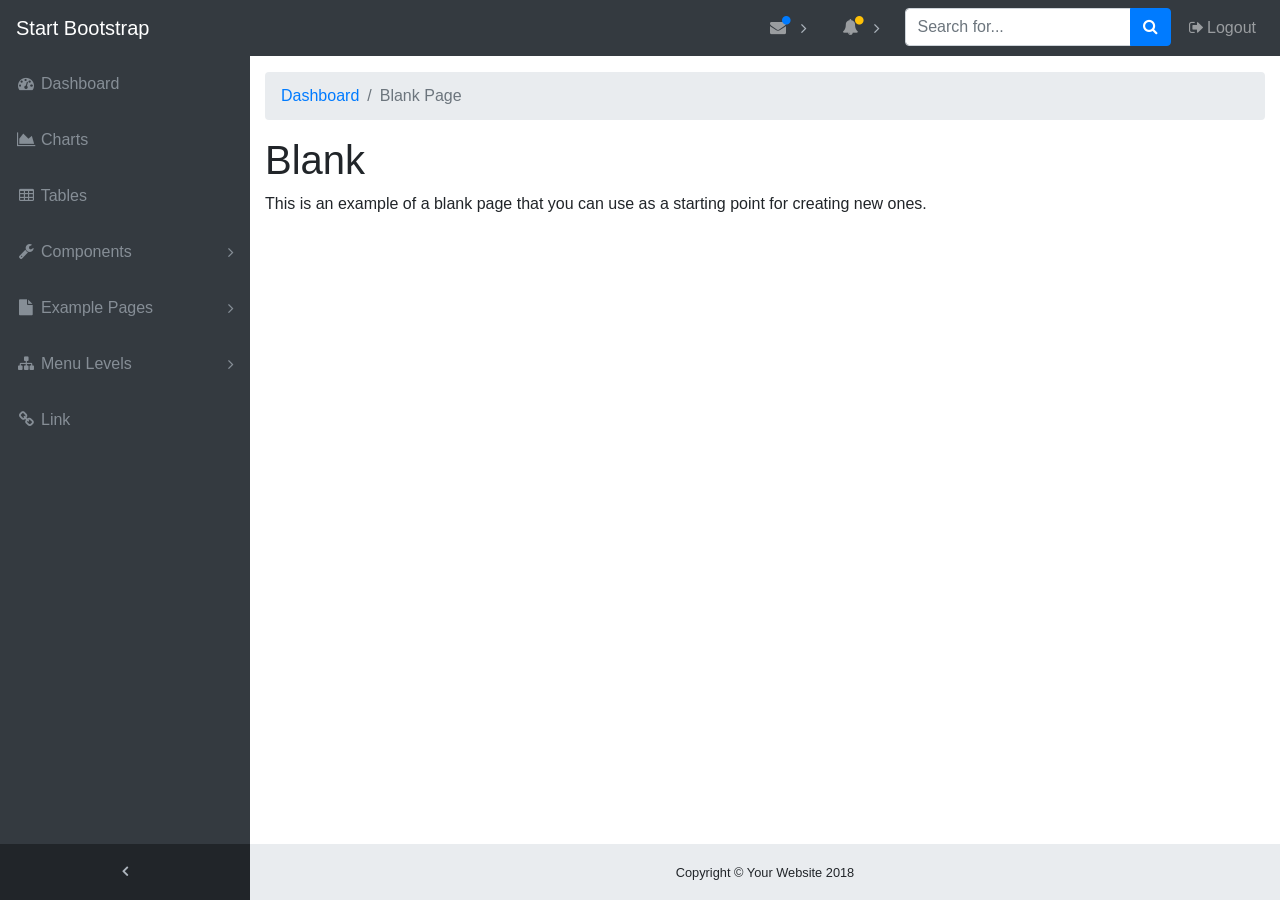
<file: WebApplication7/template/blank.html>
<!DOCTYPE html>
<html lang="en">

<head>
  <meta charset="utf-8">
  <meta http-equiv="X-UA-Compatible" content="IE=edge">
  <meta name="viewport" content="width=device-width, initial-scale=1, shrink-to-fit=no">
  <meta name="description" content="">
  <meta name="author" content="">
  <title>SB Admin - Start Bootstrap Template</title>
  <!-- Bootstrap core CSS-->
  <link href="vendor/bootstrap/css/bootstrap.min.css" rel="stylesheet">
  <!-- Custom fonts for this template-->
  <link href="vendor/font-awesome/css/font-awesome.min.css" rel="stylesheet" type="text/css">
  <!-- Custom styles for this template-->
  <link href="css/sb-admin.css" rel="stylesheet">
</head>

<body class="fixed-nav sticky-footer bg-dark" id="page-top">
  <!-- Navigation-->
  <nav class="navbar navbar-expand-lg navbar-dark bg-dark fixed-top" id="mainNav">
    <a class="navbar-brand" href="index.html">Start Bootstrap</a>
    <button class="navbar-toggler navbar-toggler-right" type="button" data-toggle="collapse" data-target="#navbarResponsive" aria-controls="navbarResponsive" aria-expanded="false" aria-label="Toggle navigation">
      <span class="navbar-toggler-icon"></span>
    </button>
    <div class="collapse navbar-collapse" id="navbarResponsive">
      <ul class="navbar-nav navbar-sidenav" id="exampleAccordion">
        <li class="nav-item" data-toggle="tooltip" data-placement="right" title="Dashboard">
          <a class="nav-link" href="index.html">
            <i class="fa fa-fw fa-dashboard"></i>
            <span class="nav-link-text">Dashboard</span>
          </a>
        </li>
        <li class="nav-item" data-toggle="tooltip" data-placement="right" title="Charts">
          <a class="nav-link" href="charts.html">
            <i class="fa fa-fw fa-area-chart"></i>
            <span class="nav-link-text">Charts</span>
          </a>
        </li>
        <li class="nav-item" data-toggle="tooltip" data-placement="right" title="Tables">
          <a class="nav-link" href="tables.html">
            <i class="fa fa-fw fa-table"></i>
            <span class="nav-link-text">Tables</span>
          </a>
        </li>
        <li class="nav-item" data-toggle="tooltip" data-placement="right" title="Components">
          <a class="nav-link nav-link-collapse collapsed" data-toggle="collapse" href="#collapseComponents" data-parent="#exampleAccordion">
            <i class="fa fa-fw fa-wrench"></i>
            <span class="nav-link-text">Components</span>
          </a>
          <ul class="sidenav-second-level collapse" id="collapseComponents">
            <li>
              <a href="navbar.html">Navbar</a>
            </li>
            <li>
              <a href="cards.html">Cards</a>
            </li>
          </ul>
        </li>
        <li class="nav-item" data-toggle="tooltip" data-placement="right" title="Example Pages">
          <a class="nav-link nav-link-collapse collapsed" data-toggle="collapse" href="#collapseExamplePages" data-parent="#exampleAccordion">
            <i class="fa fa-fw fa-file"></i>
            <span class="nav-link-text">Example Pages</span>
          </a>
          <ul class="sidenav-second-level collapse" id="collapseExamplePages">
            <li>
              <a href="login.html">Login Page</a>
            </li>
            <li>
              <a href="register.html">Registration Page</a>
            </li>
            <li>
              <a href="forgot-password.html">Forgot Password Page</a>
            </li>
            <li>
              <a href="blank.html">Blank Page</a>
            </li>
          </ul>
        </li>
        <li class="nav-item" data-toggle="tooltip" data-placement="right" title="Menu Levels">
          <a class="nav-link nav-link-collapse collapsed" data-toggle="collapse" href="#collapseMulti" data-parent="#exampleAccordion">
            <i class="fa fa-fw fa-sitemap"></i>
            <span class="nav-link-text">Menu Levels</span>
          </a>
          <ul class="sidenav-second-level collapse" id="collapseMulti">
            <li>
              <a href="#">Second Level Item</a>
            </li>
            <li>
              <a href="#">Second Level Item</a>
            </li>
            <li>
              <a href="#">Second Level Item</a>
            </li>
            <li>
              <a class="nav-link-collapse collapsed" data-toggle="collapse" href="#collapseMulti2">Third Level</a>
              <ul class="sidenav-third-level collapse" id="collapseMulti2">
                <li>
                  <a href="#">Third Level Item</a>
                </li>
                <li>
                  <a href="#">Third Level Item</a>
                </li>
                <li>
                  <a href="#">Third Level Item</a>
                </li>
              </ul>
            </li>
          </ul>
        </li>
        <li class="nav-item" data-toggle="tooltip" data-placement="right" title="Link">
          <a class="nav-link" href="#">
            <i class="fa fa-fw fa-link"></i>
            <span class="nav-link-text">Link</span>
          </a>
        </li>
      </ul>
      <ul class="navbar-nav sidenav-toggler">
        <li class="nav-item">
          <a class="nav-link text-center" id="sidenavToggler">
            <i class="fa fa-fw fa-angle-left"></i>
          </a>
        </li>
      </ul>
      <ul class="navbar-nav ml-auto">
        <li class="nav-item dropdown">
          <a class="nav-link dropdown-toggle mr-lg-2" id="messagesDropdown" href="#" data-toggle="dropdown" aria-haspopup="true" aria-expanded="false">
            <i class="fa fa-fw fa-envelope"></i>
            <span class="d-lg-none">Messages
              <span class="badge badge-pill badge-primary">12 New</span>
            </span>
            <span class="indicator text-primary d-none d-lg-block">
              <i class="fa fa-fw fa-circle"></i>
            </span>
          </a>
          <div class="dropdown-menu" aria-labelledby="messagesDropdown">
            <h6 class="dropdown-header">New Messages:</h6>
            <div class="dropdown-divider"></div>
            <a class="dropdown-item" href="#">
              <strong>David Miller</strong>
              <span class="small float-right text-muted">11:21 AM</span>
              <div class="dropdown-message small">Hey there! This new version of SB Admin is pretty awesome! These messages clip off when they reach the end of the box so they don't overflow over to the sides!</div>
            </a>
            <div class="dropdown-divider"></div>
            <a class="dropdown-item" href="#">
              <strong>Jane Smith</strong>
              <span class="small float-right text-muted">11:21 AM</span>
              <div class="dropdown-message small">I was wondering if you could meet for an appointment at 3:00 instead of 4:00. Thanks!</div>
            </a>
            <div class="dropdown-divider"></div>
            <a class="dropdown-item" href="#">
              <strong>John Doe</strong>
              <span class="small float-right text-muted">11:21 AM</span>
              <div class="dropdown-message small">I've sent the final files over to you for review. When you're able to sign off of them let me know and we can discuss distribution.</div>
            </a>
            <div class="dropdown-divider"></div>
            <a class="dropdown-item small" href="#">View all messages</a>
          </div>
        </li>
        <li class="nav-item dropdown">
          <a class="nav-link dropdown-toggle mr-lg-2" id="alertsDropdown" href="#" data-toggle="dropdown" aria-haspopup="true" aria-expanded="false">
            <i class="fa fa-fw fa-bell"></i>
            <span class="d-lg-none">Alerts
              <span class="badge badge-pill badge-warning">6 New</span>
            </span>
            <span class="indicator text-warning d-none d-lg-block">
              <i class="fa fa-fw fa-circle"></i>
            </span>
          </a>
          <div class="dropdown-menu" aria-labelledby="alertsDropdown">
            <h6 class="dropdown-header">New Alerts:</h6>
            <div class="dropdown-divider"></div>
            <a class="dropdown-item" href="#">
              <span class="text-success">
                <strong>
                  <i class="fa fa-long-arrow-up fa-fw"></i>Status Update</strong>
              </span>
              <span class="small float-right text-muted">11:21 AM</span>
              <div class="dropdown-message small">This is an automated server response message. All systems are online.</div>
            </a>
            <div class="dropdown-divider"></div>
            <a class="dropdown-item" href="#">
              <span class="text-danger">
                <strong>
                  <i class="fa fa-long-arrow-down fa-fw"></i>Status Update</strong>
              </span>
              <span class="small float-right text-muted">11:21 AM</span>
              <div class="dropdown-message small">This is an automated server response message. All systems are online.</div>
            </a>
            <div class="dropdown-divider"></div>
            <a class="dropdown-item" href="#">
              <span class="text-success">
                <strong>
                  <i class="fa fa-long-arrow-up fa-fw"></i>Status Update</strong>
              </span>
              <span class="small float-right text-muted">11:21 AM</span>
              <div class="dropdown-message small">This is an automated server response message. All systems are online.</div>
            </a>
            <div class="dropdown-divider"></div>
            <a class="dropdown-item small" href="#">View all alerts</a>
          </div>
        </li>
        <li class="nav-item">
          <form class="form-inline my-2 my-lg-0 mr-lg-2">
            <div class="input-group">
              <input class="form-control" type="text" placeholder="Search for...">
              <span class="input-group-append">
                <button class="btn btn-primary" type="button">
                  <i class="fa fa-search"></i>
                </button>
              </span>
            </div>
          </form>
        </li>
        <li class="nav-item">
          <a class="nav-link" data-toggle="modal" data-target="#exampleModal">
            <i class="fa fa-fw fa-sign-out"></i>Logout</a>
        </li>
      </ul>
    </div>
  </nav>
  <div class="content-wrapper">
    <div class="container-fluid">
      <!-- Breadcrumbs-->
      <ol class="breadcrumb">
        <li class="breadcrumb-item">
          <a href="index.html">Dashboard</a>
        </li>
        <li class="breadcrumb-item active">Blank Page</li>
      </ol>
      <div class="row">
        <div class="col-12">
          <h1>Blank</h1>
          <p>This is an example of a blank page that you can use as a starting point for creating new ones.</p>
        </div>
      </div>
    </div>
    <!-- /.container-fluid-->
    <!-- /.content-wrapper-->
    <footer class="sticky-footer">
      <div class="container">
        <div class="text-center">
          <small>Copyright © Your Website 2018</small>
        </div>
      </div>
    </footer>
    <!-- Scroll to Top Button-->
    <a class="scroll-to-top rounded" href="#page-top">
      <i class="fa fa-angle-up"></i>
    </a>
    <!-- Logout Modal-->
    <div class="modal fade" id="exampleModal" tabindex="-1" role="dialog" aria-labelledby="exampleModalLabel" aria-hidden="true">
      <div class="modal-dialog" role="document">
        <div class="modal-content">
          <div class="modal-header">
            <h5 class="modal-title" id="exampleModalLabel">Ready to Leave?</h5>
            <button class="close" type="button" data-dismiss="modal" aria-label="Close">
              <span aria-hidden="true">×</span>
            </button>
          </div>
          <div class="modal-body">Select "Logout" below if you are ready to end your current session.</div>
          <div class="modal-footer">
            <button class="btn btn-secondary" type="button" data-dismiss="modal">Cancel</button>
            <a class="btn btn-primary" href="login.html">Logout</a>
          </div>
        </div>
      </div>
    </div>
    <!-- Bootstrap core JavaScript-->
    <script src="vendor/jquery/jquery.min.js"></script>
    <script src="vendor/bootstrap/js/bootstrap.bundle.min.js"></script>
    <!-- Core plugin JavaScript-->
    <script src="vendor/jquery-easing/jquery.easing.min.js"></script>
    <!-- Custom scripts for all pages-->
    <script src="js/sb-admin.min.js"></script>
  </div>
</body>

</html>
</file>
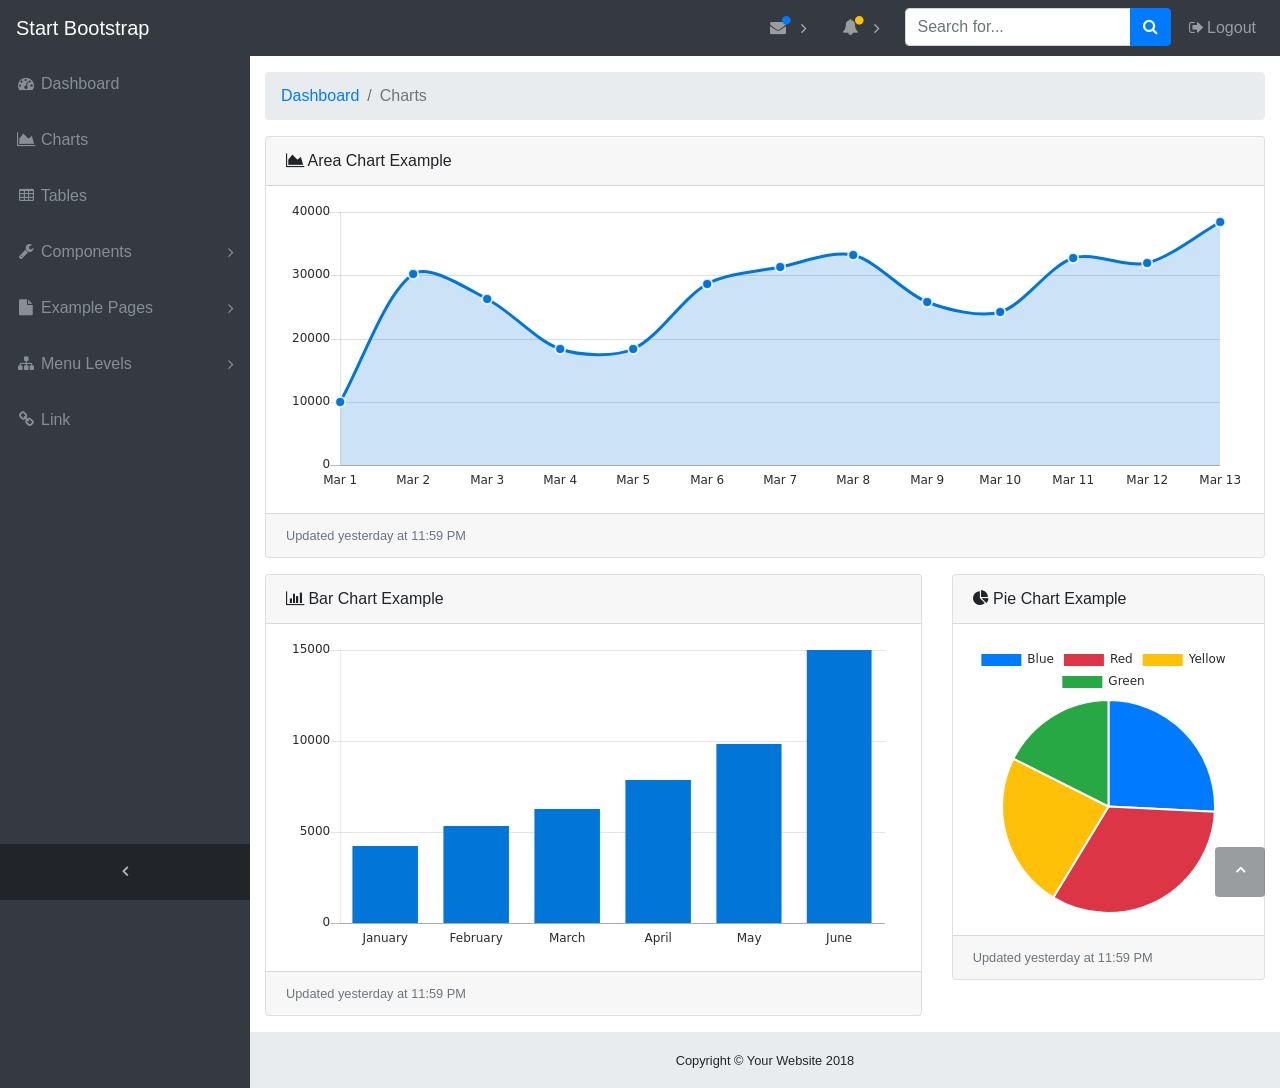
<file: WebApplication7/template/charts.html>
<!DOCTYPE html>
<html lang="en">

<head>
  <meta charset="utf-8">
  <meta http-equiv="X-UA-Compatible" content="IE=edge">
  <meta name="viewport" content="width=device-width, initial-scale=1, shrink-to-fit=no">
  <meta name="description" content="">
  <meta name="author" content="">
  <title>SB Admin - Start Bootstrap Template</title>
  <!-- Bootstrap core CSS-->
  <link href="vendor/bootstrap/css/bootstrap.min.css" rel="stylesheet">
  <!-- Custom fonts for this template-->
  <link href="vendor/font-awesome/css/font-awesome.min.css" rel="stylesheet" type="text/css">
  <!-- Custom styles for this template-->
  <link href="css/sb-admin.css" rel="stylesheet">
</head>

<body class="fixed-nav sticky-footer bg-dark" id="page-top">
  <!-- Navigation-->
  <nav class="navbar navbar-expand-lg navbar-dark bg-dark fixed-top" id="mainNav">
    <a class="navbar-brand" href="index.html">Start Bootstrap</a>
    <button class="navbar-toggler navbar-toggler-right" type="button" data-toggle="collapse" data-target="#navbarResponsive" aria-controls="navbarResponsive" aria-expanded="false" aria-label="Toggle navigation">
      <span class="navbar-toggler-icon"></span>
    </button>
    <div class="collapse navbar-collapse" id="navbarResponsive">
      <ul class="navbar-nav navbar-sidenav" id="exampleAccordion">
        <li class="nav-item" data-toggle="tooltip" data-placement="right" title="Dashboard">
          <a class="nav-link" href="index.html">
            <i class="fa fa-fw fa-dashboard"></i>
            <span class="nav-link-text">Dashboard</span>
          </a>
        </li>
        <li class="nav-item" data-toggle="tooltip" data-placement="right" title="Charts">
          <a class="nav-link" href="charts.html">
            <i class="fa fa-fw fa-area-chart"></i>
            <span class="nav-link-text">Charts</span>
          </a>
        </li>
        <li class="nav-item" data-toggle="tooltip" data-placement="right" title="Tables">
          <a class="nav-link" href="tables.html">
            <i class="fa fa-fw fa-table"></i>
            <span class="nav-link-text">Tables</span>
          </a>
        </li>
        <li class="nav-item" data-toggle="tooltip" data-placement="right" title="Components">
          <a class="nav-link nav-link-collapse collapsed" data-toggle="collapse" href="#collapseComponents" data-parent="#exampleAccordion">
            <i class="fa fa-fw fa-wrench"></i>
            <span class="nav-link-text">Components</span>
          </a>
          <ul class="sidenav-second-level collapse" id="collapseComponents">
            <li>
              <a href="navbar.html">Navbar</a>
            </li>
            <li>
              <a href="cards.html">Cards</a>
            </li>
          </ul>
        </li>
        <li class="nav-item" data-toggle="tooltip" data-placement="right" title="Example Pages">
          <a class="nav-link nav-link-collapse collapsed" data-toggle="collapse" href="#collapseExamplePages" data-parent="#exampleAccordion">
            <i class="fa fa-fw fa-file"></i>
            <span class="nav-link-text">Example Pages</span>
          </a>
          <ul class="sidenav-second-level collapse" id="collapseExamplePages">
            <li>
              <a href="login.html">Login Page</a>
            </li>
            <li>
              <a href="register.html">Registration Page</a>
            </li>
            <li>
              <a href="forgot-password.html">Forgot Password Page</a>
            </li>
            <li>
              <a href="blank.html">Blank Page</a>
            </li>
          </ul>
        </li>
        <li class="nav-item" data-toggle="tooltip" data-placement="right" title="Menu Levels">
          <a class="nav-link nav-link-collapse collapsed" data-toggle="collapse" href="#collapseMulti" data-parent="#exampleAccordion">
            <i class="fa fa-fw fa-sitemap"></i>
            <span class="nav-link-text">Menu Levels</span>
          </a>
          <ul class="sidenav-second-level collapse" id="collapseMulti">
            <li>
              <a href="#">Second Level Item</a>
            </li>
            <li>
              <a href="#">Second Level Item</a>
            </li>
            <li>
              <a href="#">Second Level Item</a>
            </li>
            <li>
              <a class="nav-link-collapse collapsed" data-toggle="collapse" href="#collapseMulti2">Third Level</a>
              <ul class="sidenav-third-level collapse" id="collapseMulti2">
                <li>
                  <a href="#">Third Level Item</a>
                </li>
                <li>
                  <a href="#">Third Level Item</a>
                </li>
                <li>
                  <a href="#">Third Level Item</a>
                </li>
              </ul>
            </li>
          </ul>
        </li>
        <li class="nav-item" data-toggle="tooltip" data-placement="right" title="Link">
          <a class="nav-link" href="#">
            <i class="fa fa-fw fa-link"></i>
            <span class="nav-link-text">Link</span>
          </a>
        </li>
      </ul>
      <ul class="navbar-nav sidenav-toggler">
        <li class="nav-item">
          <a class="nav-link text-center" id="sidenavToggler">
            <i class="fa fa-fw fa-angle-left"></i>
          </a>
        </li>
      </ul>
      <ul class="navbar-nav ml-auto">
        <li class="nav-item dropdown">
          <a class="nav-link dropdown-toggle mr-lg-2" id="messagesDropdown" href="#" data-toggle="dropdown" aria-haspopup="true" aria-expanded="false">
            <i class="fa fa-fw fa-envelope"></i>
            <span class="d-lg-none">Messages
              <span class="badge badge-pill badge-primary">12 New</span>
            </span>
            <span class="indicator text-primary d-none d-lg-block">
              <i class="fa fa-fw fa-circle"></i>
            </span>
          </a>
          <div class="dropdown-menu" aria-labelledby="messagesDropdown">
            <h6 class="dropdown-header">New Messages:</h6>
            <div class="dropdown-divider"></div>
            <a class="dropdown-item" href="#">
              <strong>David Miller</strong>
              <span class="small float-right text-muted">11:21 AM</span>
              <div class="dropdown-message small">Hey there! This new version of SB Admin is pretty awesome! These messages clip off when they reach the end of the box so they don't overflow over to the sides!</div>
            </a>
            <div class="dropdown-divider"></div>
            <a class="dropdown-item" href="#">
              <strong>Jane Smith</strong>
              <span class="small float-right text-muted">11:21 AM</span>
              <div class="dropdown-message small">I was wondering if you could meet for an appointment at 3:00 instead of 4:00. Thanks!</div>
            </a>
            <div class="dropdown-divider"></div>
            <a class="dropdown-item" href="#">
              <strong>John Doe</strong>
              <span class="small float-right text-muted">11:21 AM</span>
              <div class="dropdown-message small">I've sent the final files over to you for review. When you're able to sign off of them let me know and we can discuss distribution.</div>
            </a>
            <div class="dropdown-divider"></div>
            <a class="dropdown-item small" href="#">View all messages</a>
          </div>
        </li>
        <li class="nav-item dropdown">
          <a class="nav-link dropdown-toggle mr-lg-2" id="alertsDropdown" href="#" data-toggle="dropdown" aria-haspopup="true" aria-expanded="false">
            <i class="fa fa-fw fa-bell"></i>
            <span class="d-lg-none">Alerts
              <span class="badge badge-pill badge-warning">6 New</span>
            </span>
            <span class="indicator text-warning d-none d-lg-block">
              <i class="fa fa-fw fa-circle"></i>
            </span>
          </a>
          <div class="dropdown-menu" aria-labelledby="alertsDropdown">
            <h6 class="dropdown-header">New Alerts:</h6>
            <div class="dropdown-divider"></div>
            <a class="dropdown-item" href="#">
              <span class="text-success">
                <strong>
                  <i class="fa fa-long-arrow-up fa-fw"></i>Status Update</strong>
              </span>
              <span class="small float-right text-muted">11:21 AM</span>
              <div class="dropdown-message small">This is an automated server response message. All systems are online.</div>
            </a>
            <div class="dropdown-divider"></div>
            <a class="dropdown-item" href="#">
              <span class="text-danger">
                <strong>
                  <i class="fa fa-long-arrow-down fa-fw"></i>Status Update</strong>
              </span>
              <span class="small float-right text-muted">11:21 AM</span>
              <div class="dropdown-message small">This is an automated server response message. All systems are online.</div>
            </a>
            <div class="dropdown-divider"></div>
            <a class="dropdown-item" href="#">
              <span class="text-success">
                <strong>
                  <i class="fa fa-long-arrow-up fa-fw"></i>Status Update</strong>
              </span>
              <span class="small float-right text-muted">11:21 AM</span>
              <div class="dropdown-message small">This is an automated server response message. All systems are online.</div>
            </a>
            <div class="dropdown-divider"></div>
            <a class="dropdown-item small" href="#">View all alerts</a>
          </div>
        </li>
        <li class="nav-item">
          <form class="form-inline my-2 my-lg-0 mr-lg-2">
            <div class="input-group">
              <input class="form-control" type="text" placeholder="Search for...">
              <span class="input-group-append">
                <button class="btn btn-primary" type="button">
                  <i class="fa fa-search"></i>
                </button>
              </span>
            </div>
          </form>
        </li>
        <li class="nav-item">
          <a class="nav-link" data-toggle="modal" data-target="#exampleModal">
            <i class="fa fa-fw fa-sign-out"></i>Logout</a>
        </li>
      </ul>
    </div>
  </nav>
  <div class="content-wrapper">
    <div class="container-fluid">
      <!-- Breadcrumbs-->
      <ol class="breadcrumb">
        <li class="breadcrumb-item">
          <a href="#">Dashboard</a>
        </li>
        <li class="breadcrumb-item active">Charts</li>
      </ol>
      <!-- Area Chart Example-->
      <div class="card mb-3">
        <div class="card-header">
          <i class="fa fa-area-chart"></i> Area Chart Example</div>
        <div class="card-body">
          <canvas id="myAreaChart" width="100%" height="30"></canvas>
        </div>
        <div class="card-footer small text-muted">Updated yesterday at 11:59 PM</div>
      </div>
      <div class="row">
        <div class="col-lg-8">
          <!-- Example Bar Chart Card-->
          <div class="card mb-3">
            <div class="card-header">
              <i class="fa fa-bar-chart"></i> Bar Chart Example</div>
            <div class="card-body">
              <canvas id="myBarChart" width="100" height="50"></canvas>
            </div>
            <div class="card-footer small text-muted">Updated yesterday at 11:59 PM</div>
          </div>
        </div>
        <div class="col-lg-4">
          <!-- Example Pie Chart Card-->
          <div class="card mb-3">
            <div class="card-header">
              <i class="fa fa-pie-chart"></i> Pie Chart Example</div>
            <div class="card-body">
              <canvas id="myPieChart" width="100%" height="100"></canvas>
            </div>
            <div class="card-footer small text-muted">Updated yesterday at 11:59 PM</div>
          </div>
        </div>
      </div>
    </div>
    <!-- /.container-fluid-->
    <!-- /.content-wrapper-->
    <footer class="sticky-footer">
      <div class="container">
        <div class="text-center">
          <small>Copyright © Your Website 2018</small>
        </div>
      </div>
    </footer>
    <!-- Scroll to Top Button-->
    <a class="scroll-to-top rounded" href="#page-top">
      <i class="fa fa-angle-up"></i>
    </a>
    <!-- Logout Modal-->
    <div class="modal fade" id="exampleModal" tabindex="-1" role="dialog" aria-labelledby="exampleModalLabel" aria-hidden="true">
      <div class="modal-dialog" role="document">
        <div class="modal-content">
          <div class="modal-header">
            <h5 class="modal-title" id="exampleModalLabel">Ready to Leave?</h5>
            <button class="close" type="button" data-dismiss="modal" aria-label="Close">
              <span aria-hidden="true">×</span>
            </button>
          </div>
          <div class="modal-body">Select "Logout" below if you are ready to end your current session.</div>
          <div class="modal-footer">
            <button class="btn btn-secondary" type="button" data-dismiss="modal">Cancel</button>
            <a class="btn btn-primary" href="login.html">Logout</a>
          </div>
        </div>
      </div>
    </div>
    <!-- Bootstrap core JavaScript-->
    <script src="vendor/jquery/jquery.min.js"></script>
    <script src="vendor/bootstrap/js/bootstrap.bundle.min.js"></script>
    <!-- Core plugin JavaScript-->
    <script src="vendor/jquery-easing/jquery.easing.min.js"></script>
    <!-- Page level plugin JavaScript-->
    <script src="vendor/chart.js/Chart.min.js"></script>
    <!-- Custom scripts for all pages-->
    <script src="js/sb-admin.min.js"></script>
    <!-- Custom scripts for this page-->
    <script src="js/sb-admin-charts.min.js"></script>
  </div>
</body>

</html>
</file>
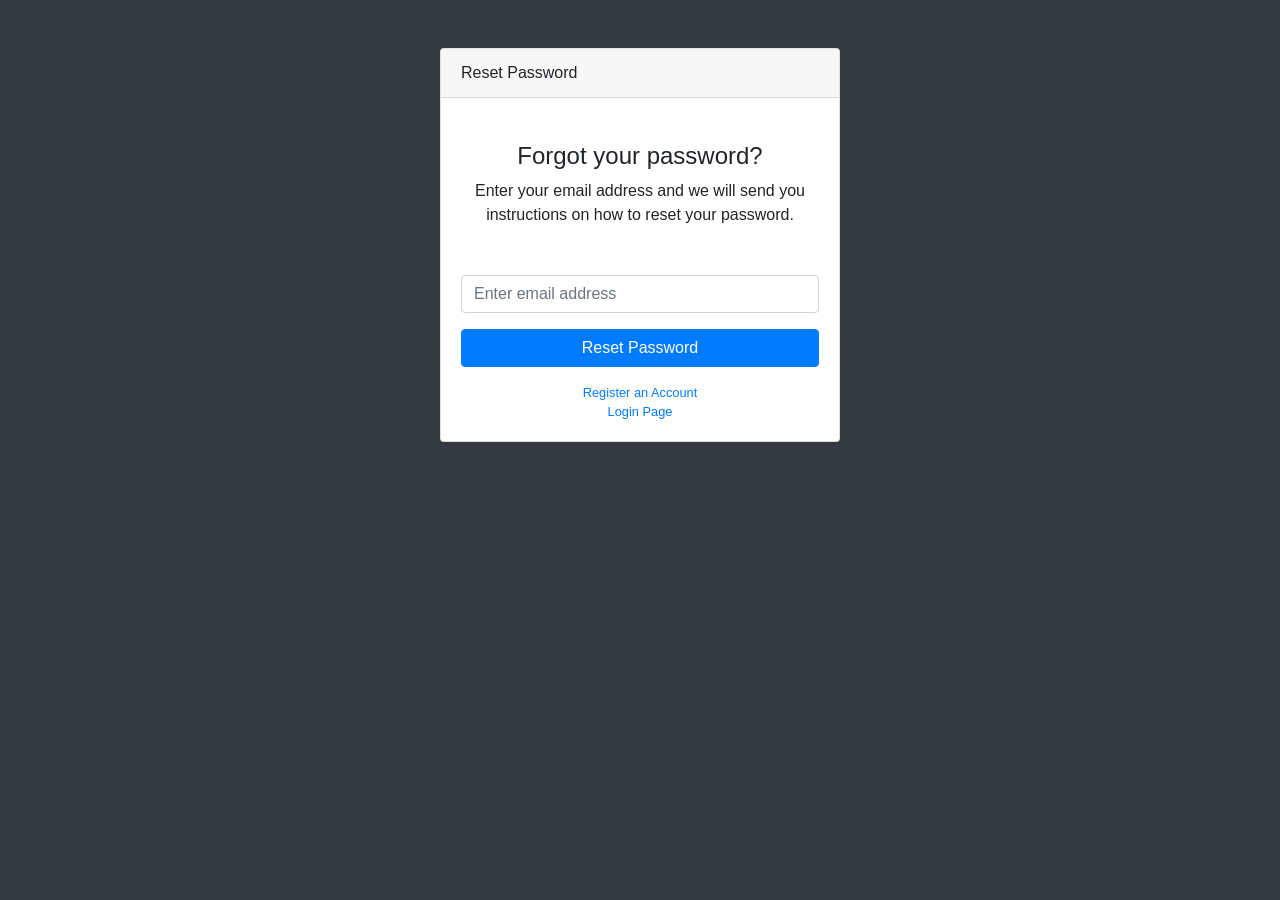
<file: WebApplication7/template/forgot-password.html>
<!DOCTYPE html>
<html lang="en">

<head>
  <meta charset="utf-8">
  <meta http-equiv="X-UA-Compatible" content="IE=edge">
  <meta name="viewport" content="width=device-width, initial-scale=1, shrink-to-fit=no">
  <meta name="description" content="">
  <meta name="author" content="">
  <title>SB Admin - Start Bootstrap Template</title>
  <!-- Bootstrap core CSS-->
  <link href="vendor/bootstrap/css/bootstrap.min.css" rel="stylesheet">
  <!-- Custom fonts for this template-->
  <link href="vendor/font-awesome/css/font-awesome.min.css" rel="stylesheet" type="text/css">
  <!-- Custom styles for this template-->
  <link href="css/sb-admin.css" rel="stylesheet">
</head>

<body class="bg-dark">
  <div class="container">
    <div class="card card-login mx-auto mt-5">
      <div class="card-header">Reset Password</div>
      <div class="card-body">
        <div class="text-center mt-4 mb-5">
          <h4>Forgot your password?</h4>
          <p>Enter your email address and we will send you instructions on how to reset your password.</p>
        </div>
        <form>
          <div class="form-group">
            <input class="form-control" id="exampleInputEmail1" type="email" aria-describedby="emailHelp" placeholder="Enter email address">
          </div>
          <a class="btn btn-primary btn-block" href="login.html">Reset Password</a>
        </form>
        <div class="text-center">
          <a class="d-block small mt-3" href="register.html">Register an Account</a>
          <a class="d-block small" href="login.html">Login Page</a>
        </div>
      </div>
    </div>
  </div>
  <!-- Bootstrap core JavaScript-->
  <script src="vendor/jquery/jquery.min.js"></script>
  <script src="vendor/bootstrap/js/bootstrap.bundle.min.js"></script>
  <!-- Core plugin JavaScript-->
  <script src="vendor/jquery-easing/jquery.easing.min.js"></script>
</body>

</html>
</file>
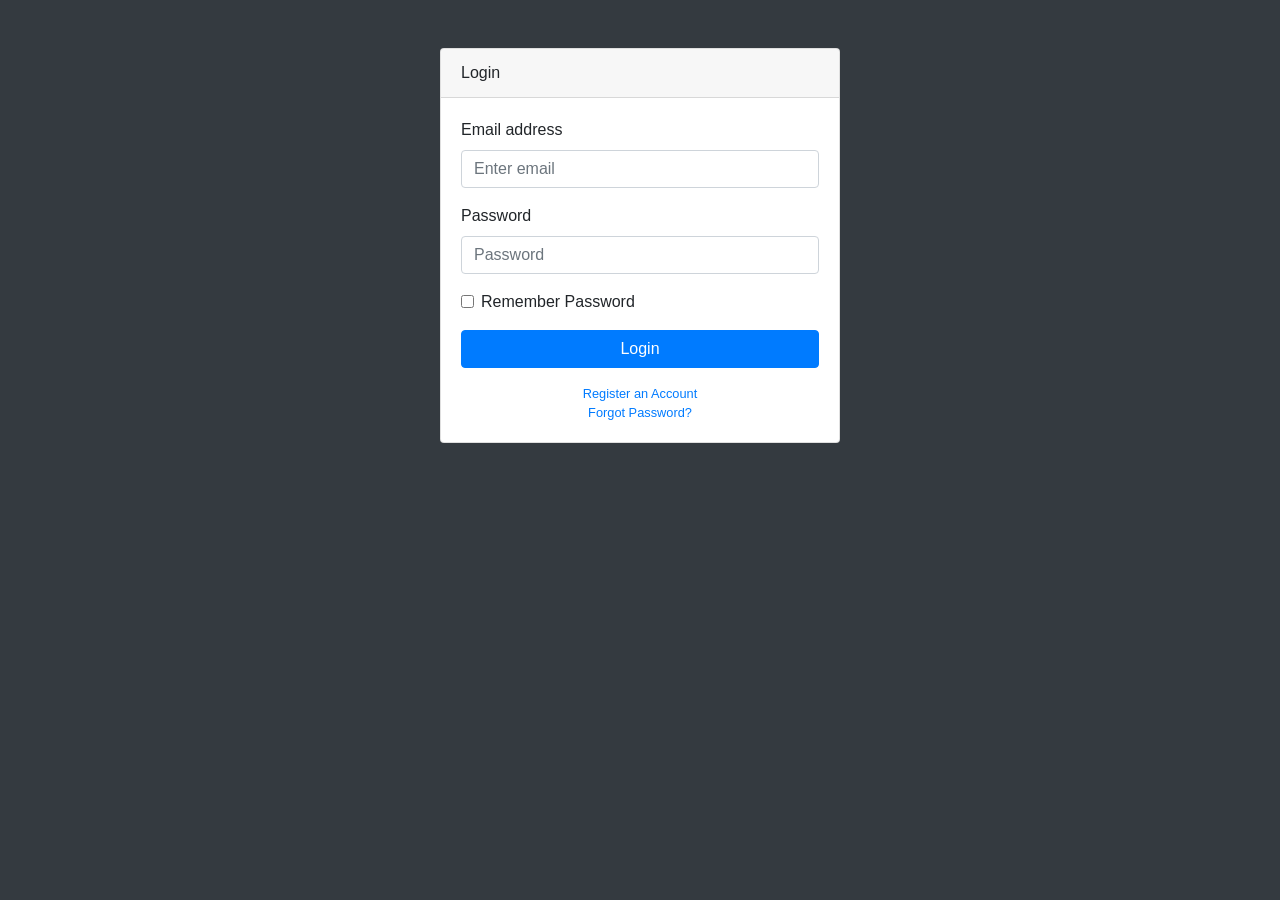
<file: WebApplication7/template/login.html>
<!DOCTYPE html>
<html lang="en">

<head>
  <meta charset="utf-8">
  <meta http-equiv="X-UA-Compatible" content="IE=edge">
  <meta name="viewport" content="width=device-width, initial-scale=1, shrink-to-fit=no">
  <meta name="description" content="">
  <meta name="author" content="">
  <title>SB Admin - Start Bootstrap Template</title>
  <!-- Bootstrap core CSS-->
  <link href="vendor/bootstrap/css/bootstrap.min.css" rel="stylesheet">
  <!-- Custom fonts for this template-->
  <link href="vendor/font-awesome/css/font-awesome.min.css" rel="stylesheet" type="text/css">
  <!-- Custom styles for this template-->
  <link href="css/sb-admin.css" rel="stylesheet">
</head>

<body class="bg-dark">
  <div class="container">
    <div class="card card-login mx-auto mt-5">
      <div class="card-header">Login</div>
      <div class="card-body">
        <form>
          <div class="form-group">
            <label for="exampleInputEmail1">Email address</label>
            <input class="form-control" id="exampleInputEmail1" type="email" aria-describedby="emailHelp" placeholder="Enter email">
          </div>
          <div class="form-group">
            <label for="exampleInputPassword1">Password</label>
            <input class="form-control" id="exampleInputPassword1" type="password" placeholder="Password">
          </div>
          <div class="form-group">
            <div class="form-check">
              <label class="form-check-label">
                <input class="form-check-input" type="checkbox"> Remember Password</label>
            </div>
          </div>
          <a class="btn btn-primary btn-block" href="index.html">Login</a>
        </form>
        <div class="text-center">
          <a class="d-block small mt-3" href="register.html">Register an Account</a>
          <a class="d-block small" href="forgot-password.html">Forgot Password?</a>
        </div>
      </div>
    </div>
  </div>
  <!-- Bootstrap core JavaScript-->
  <script src="vendor/jquery/jquery.min.js"></script>
  <script src="vendor/bootstrap/js/bootstrap.bundle.min.js"></script>
  <!-- Core plugin JavaScript-->
  <script src="vendor/jquery-easing/jquery.easing.min.js"></script>
</body>

</html>
</file>
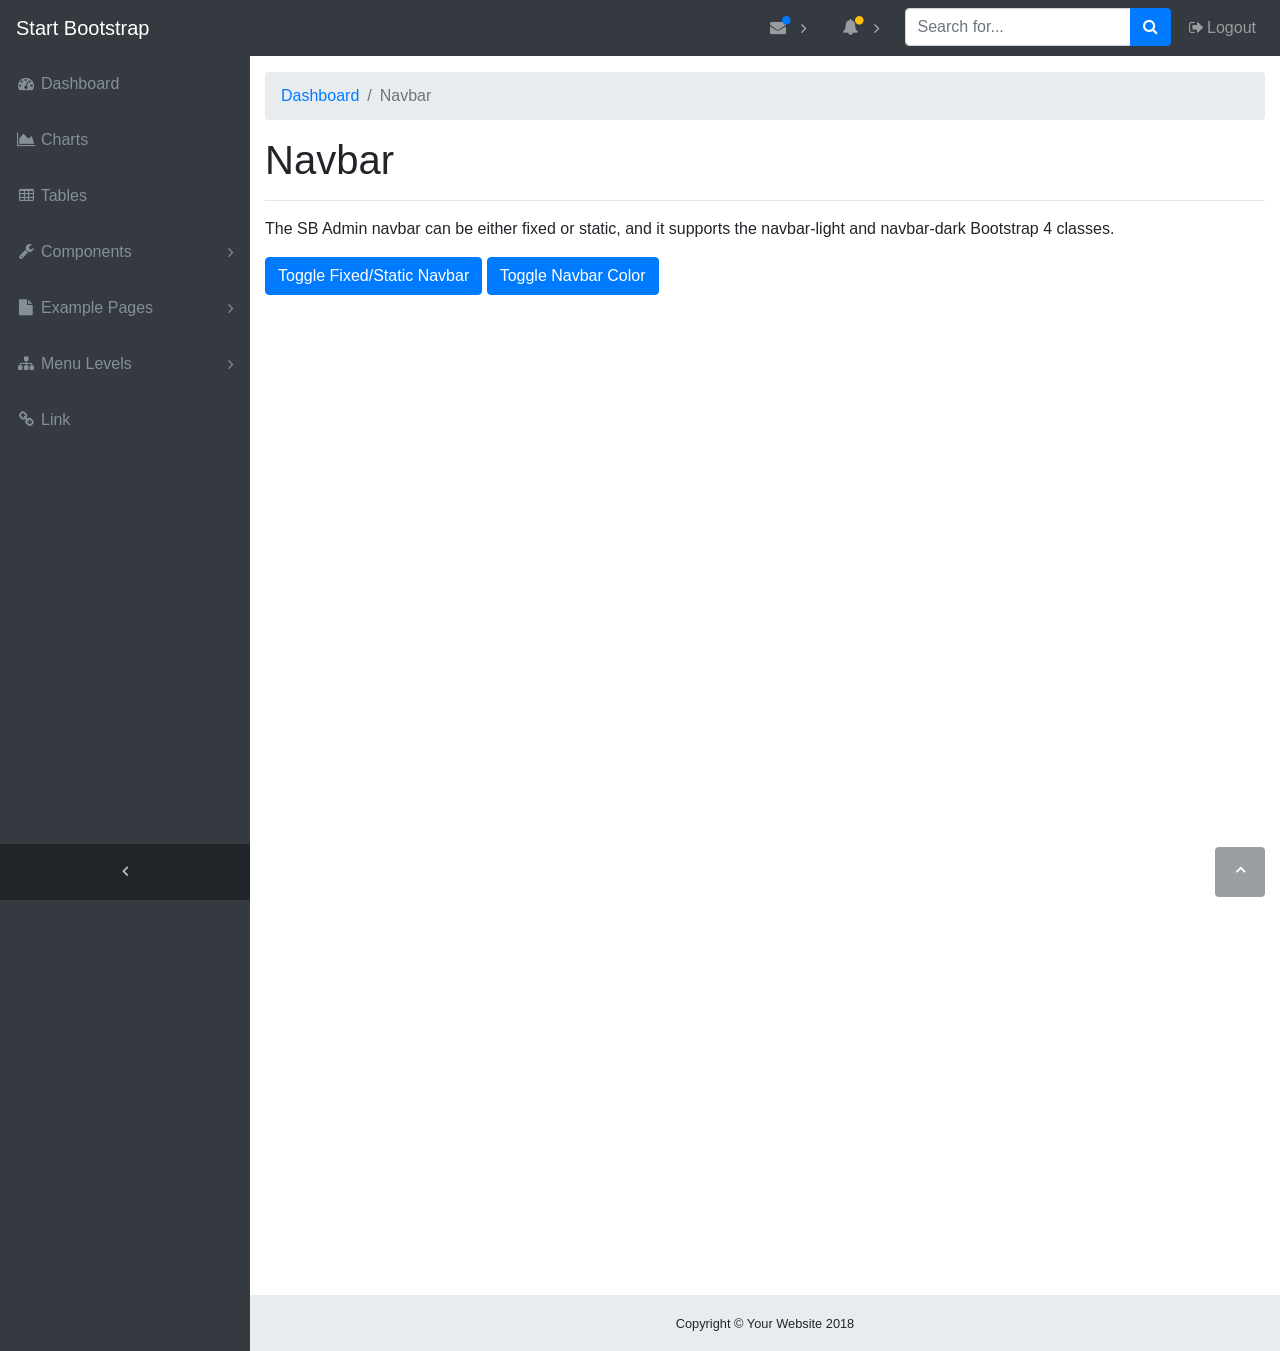
<file: WebApplication7/template/navbar.html>
<!DOCTYPE html>
<html lang="en">

<head>
  <meta charset="utf-8">
  <meta http-equiv="X-UA-Compatible" content="IE=edge">
  <meta name="viewport" content="width=device-width, initial-scale=1, shrink-to-fit=no">
  <meta name="description" content="">
  <meta name="author" content="">
  <title>SB Admin - Start Bootstrap Template</title>
  <!-- Bootstrap core CSS-->
  <link href="vendor/bootstrap/css/bootstrap.min.css" rel="stylesheet">
  <!-- Custom fonts for this template-->
  <link href="vendor/font-awesome/css/font-awesome.min.css" rel="stylesheet" type="text/css">
  <!-- Custom styles for this template-->
  <link href="css/sb-admin.css" rel="stylesheet">
</head>

<body class="fixed-nav sticky-footer bg-dark" id="page-top">
  <!-- Navigation-->
  <nav class="navbar navbar-expand-lg navbar-dark bg-dark fixed-top" id="mainNav">
    <a class="navbar-brand" href="index.html">Start Bootstrap</a>
    <button class="navbar-toggler navbar-toggler-right" type="button" data-toggle="collapse" data-target="#navbarResponsive" aria-controls="navbarResponsive" aria-expanded="false" aria-label="Toggle navigation">
      <span class="navbar-toggler-icon"></span>
    </button>
    <div class="collapse navbar-collapse" id="navbarResponsive">
      <ul class="navbar-nav navbar-sidenav" id="exampleAccordion">
        <li class="nav-item" data-toggle="tooltip" data-placement="right" title="Dashboard">
          <a class="nav-link" href="index.html">
            <i class="fa fa-fw fa-dashboard"></i>
            <span class="nav-link-text">Dashboard</span>
          </a>
        </li>
        <li class="nav-item" data-toggle="tooltip" data-placement="right" title="Charts">
          <a class="nav-link" href="charts.html">
            <i class="fa fa-fw fa-area-chart"></i>
            <span class="nav-link-text">Charts</span>
          </a>
        </li>
        <li class="nav-item" data-toggle="tooltip" data-placement="right" title="Tables">
          <a class="nav-link" href="tables.html">
            <i class="fa fa-fw fa-table"></i>
            <span class="nav-link-text">Tables</span>
          </a>
        </li>
        <li class="nav-item" data-toggle="tooltip" data-placement="right" title="Components">
          <a class="nav-link nav-link-collapse collapsed" data-toggle="collapse" href="#collapseComponents" data-parent="#exampleAccordion">
            <i class="fa fa-fw fa-wrench"></i>
            <span class="nav-link-text">Components</span>
          </a>
          <ul class="sidenav-second-level collapse" id="collapseComponents">
            <li>
              <a href="navbar.html">Navbar</a>
            </li>
            <li>
              <a href="cards.html">Cards</a>
            </li>
          </ul>
        </li>
        <li class="nav-item" data-toggle="tooltip" data-placement="right" title="Example Pages">
          <a class="nav-link nav-link-collapse collapsed" data-toggle="collapse" href="#collapseExamplePages" data-parent="#exampleAccordion">
            <i class="fa fa-fw fa-file"></i>
            <span class="nav-link-text">Example Pages</span>
          </a>
          <ul class="sidenav-second-level collapse" id="collapseExamplePages">
            <li>
              <a href="login.html">Login Page</a>
            </li>
            <li>
              <a href="register.html">Registration Page</a>
            </li>
            <li>
              <a href="forgot-password.html">Forgot Password Page</a>
            </li>
            <li>
              <a href="blank.html">Blank Page</a>
            </li>
          </ul>
        </li>
        <li class="nav-item" data-toggle="tooltip" data-placement="right" title="Menu Levels">
          <a class="nav-link nav-link-collapse collapsed" data-toggle="collapse" href="#collapseMulti" data-parent="#exampleAccordion">
            <i class="fa fa-fw fa-sitemap"></i>
            <span class="nav-link-text">Menu Levels</span>
          </a>
          <ul class="sidenav-second-level collapse" id="collapseMulti">
            <li>
              <a href="#">Second Level Item</a>
            </li>
            <li>
              <a href="#">Second Level Item</a>
            </li>
            <li>
              <a href="#">Second Level Item</a>
            </li>
            <li>
              <a class="nav-link-collapse collapsed" data-toggle="collapse" href="#collapseMulti2">Third Level</a>
              <ul class="sidenav-third-level collapse" id="collapseMulti2">
                <li>
                  <a href="#">Third Level Item</a>
                </li>
                <li>
                  <a href="#">Third Level Item</a>
                </li>
                <li>
                  <a href="#">Third Level Item</a>
                </li>
              </ul>
            </li>
          </ul>
        </li>
        <li class="nav-item" data-toggle="tooltip" data-placement="right" title="Link">
          <a class="nav-link" href="#">
            <i class="fa fa-fw fa-link"></i>
            <span class="nav-link-text">Link</span>
          </a>
        </li>
      </ul>
      <ul class="navbar-nav sidenav-toggler">
        <li class="nav-item">
          <a class="nav-link text-center" id="sidenavToggler">
            <i class="fa fa-fw fa-angle-left"></i>
          </a>
        </li>
      </ul>
      <ul class="navbar-nav ml-auto">
        <li class="nav-item dropdown">
          <a class="nav-link dropdown-toggle mr-lg-2" id="messagesDropdown" href="#" data-toggle="dropdown" aria-haspopup="true" aria-expanded="false">
            <i class="fa fa-fw fa-envelope"></i>
            <span class="d-lg-none">Messages
              <span class="badge badge-pill badge-primary">12 New</span>
            </span>
            <span class="indicator text-primary d-none d-lg-block">
              <i class="fa fa-fw fa-circle"></i>
            </span>
          </a>
          <div class="dropdown-menu" aria-labelledby="messagesDropdown">
            <h6 class="dropdown-header">New Messages:</h6>
            <div class="dropdown-divider"></div>
            <a class="dropdown-item" href="#">
              <strong>David Miller</strong>
              <span class="small float-right text-muted">11:21 AM</span>
              <div class="dropdown-message small">Hey there! This new version of SB Admin is pretty awesome! These messages clip off when they reach the end of the box so they don't overflow over to the sides!</div>
            </a>
            <div class="dropdown-divider"></div>
            <a class="dropdown-item" href="#">
              <strong>Jane Smith</strong>
              <span class="small float-right text-muted">11:21 AM</span>
              <div class="dropdown-message small">I was wondering if you could meet for an appointment at 3:00 instead of 4:00. Thanks!</div>
            </a>
            <div class="dropdown-divider"></div>
            <a class="dropdown-item" href="#">
              <strong>John Doe</strong>
              <span class="small float-right text-muted">11:21 AM</span>
              <div class="dropdown-message small">I've sent the final files over to you for review. When you're able to sign off of them let me know and we can discuss distribution.</div>
            </a>
            <div class="dropdown-divider"></div>
            <a class="dropdown-item small" href="#">View all messages</a>
          </div>
        </li>
        <li class="nav-item dropdown">
          <a class="nav-link dropdown-toggle mr-lg-2" id="alertsDropdown" href="#" data-toggle="dropdown" aria-haspopup="true" aria-expanded="false">
            <i class="fa fa-fw fa-bell"></i>
            <span class="d-lg-none">Alerts
              <span class="badge badge-pill badge-warning">6 New</span>
            </span>
            <span class="indicator text-warning d-none d-lg-block">
              <i class="fa fa-fw fa-circle"></i>
            </span>
          </a>
          <div class="dropdown-menu" aria-labelledby="alertsDropdown">
            <h6 class="dropdown-header">New Alerts:</h6>
            <div class="dropdown-divider"></div>
            <a class="dropdown-item" href="#">
              <span class="text-success">
                <strong>
                  <i class="fa fa-long-arrow-up fa-fw"></i>Status Update</strong>
              </span>
              <span class="small float-right text-muted">11:21 AM</span>
              <div class="dropdown-message small">This is an automated server response message. All systems are online.</div>
            </a>
            <div class="dropdown-divider"></div>
            <a class="dropdown-item" href="#">
              <span class="text-danger">
                <strong>
                  <i class="fa fa-long-arrow-down fa-fw"></i>Status Update</strong>
              </span>
              <span class="small float-right text-muted">11:21 AM</span>
              <div class="dropdown-message small">This is an automated server response message. All systems are online.</div>
            </a>
            <div class="dropdown-divider"></div>
            <a class="dropdown-item" href="#">
              <span class="text-success">
                <strong>
                  <i class="fa fa-long-arrow-up fa-fw"></i>Status Update</strong>
              </span>
              <span class="small float-right text-muted">11:21 AM</span>
              <div class="dropdown-message small">This is an automated server response message. All systems are online.</div>
            </a>
            <div class="dropdown-divider"></div>
            <a class="dropdown-item small" href="#">View all alerts</a>
          </div>
        </li>
        <li class="nav-item">
          <form class="form-inline my-2 my-lg-0 mr-lg-2">
            <div class="input-group">
              <input class="form-control" type="text" placeholder="Search for...">
              <span class="input-group-append">
                <button class="btn btn-primary" type="button">
                  <i class="fa fa-search"></i>
                </button>
              </span>
            </div>
          </form>
        </li>
        <li class="nav-item">
          <a class="nav-link" data-toggle="modal" data-target="#exampleModal">
            <i class="fa fa-fw fa-sign-out"></i>Logout</a>
        </li>
      </ul>
    </div>
  </nav>
  <div class="content-wrapper">
    <div class="container-fluid">
      <!-- Breadcrumbs-->
      <ol class="breadcrumb">
        <li class="breadcrumb-item">
          <a href="#">Dashboard</a>
        </li>
        <li class="breadcrumb-item active">Navbar</li>
      </ol>
      <h1>Navbar</h1>
      <hr>
      <p>The SB Admin navbar can be either fixed or static, and it supports the navbar-light and navbar-dark Bootstrap 4 classes.</p>
      <a class="btn btn-primary" href="#" id="toggleNavPosition">Toggle Fixed/Static Navbar</a>
      <a class="btn btn-primary" href="#" id="toggleNavColor">Toggle Navbar Color</a>
      <!-- Blank div to give the page height to preview the fixed vs. static navbar-->
      <div style="height: 1000px;"></div>
    </div>
    <!-- /.container-fluid-->
    <!-- /.content-wrapper-->
    <footer class="sticky-footer">
      <div class="container">
        <div class="text-center">
          <small>Copyright © Your Website 2018</small>
        </div>
      </div>
    </footer>
    <!-- Scroll to Top Button-->
    <a class="scroll-to-top rounded" href="#page-top">
      <i class="fa fa-angle-up"></i>
    </a>
    <!-- Logout Modal-->
    <div class="modal fade" id="exampleModal" tabindex="-1" role="dialog" aria-labelledby="exampleModalLabel" aria-hidden="true">
      <div class="modal-dialog" role="document">
        <div class="modal-content">
          <div class="modal-header">
            <h5 class="modal-title" id="exampleModalLabel">Ready to Leave?</h5>
            <button class="close" type="button" data-dismiss="modal" aria-label="Close">
              <span aria-hidden="true">×</span>
            </button>
          </div>
          <div class="modal-body">Select "Logout" below if you are ready to end your current session.</div>
          <div class="modal-footer">
            <button class="btn btn-secondary" type="button" data-dismiss="modal">Cancel</button>
            <a class="btn btn-primary" href="login.html">Logout</a>
          </div>
        </div>
      </div>
    </div>
    <!-- Bootstrap core JavaScript-->
    <script src="vendor/jquery/jquery.min.js"></script>
    <script src="vendor/bootstrap/js/bootstrap.bundle.min.js"></script>
    <!-- Core plugin JavaScript-->
    <script src="vendor/jquery-easing/jquery.easing.min.js"></script>
    <!-- Custom scripts for all pages-->
    <script src="js/sb-admin.min.js"></script>
    <!-- Custom scripts for this page-->
    <!-- Toggle between fixed and static navbar-->
    <script>
    $('#toggleNavPosition').click(function() {
      $('body').toggleClass('fixed-nav');
      $('nav').toggleClass('fixed-top static-top');
    });

    </script>
    <!-- Toggle between dark and light navbar-->
    <script>
    $('#toggleNavColor').click(function() {
      $('nav').toggleClass('navbar-dark navbar-light');
      $('nav').toggleClass('bg-dark bg-light');
      $('body').toggleClass('bg-dark bg-light');
    });

    </script>
  </div>
</body>

</html>
</file>
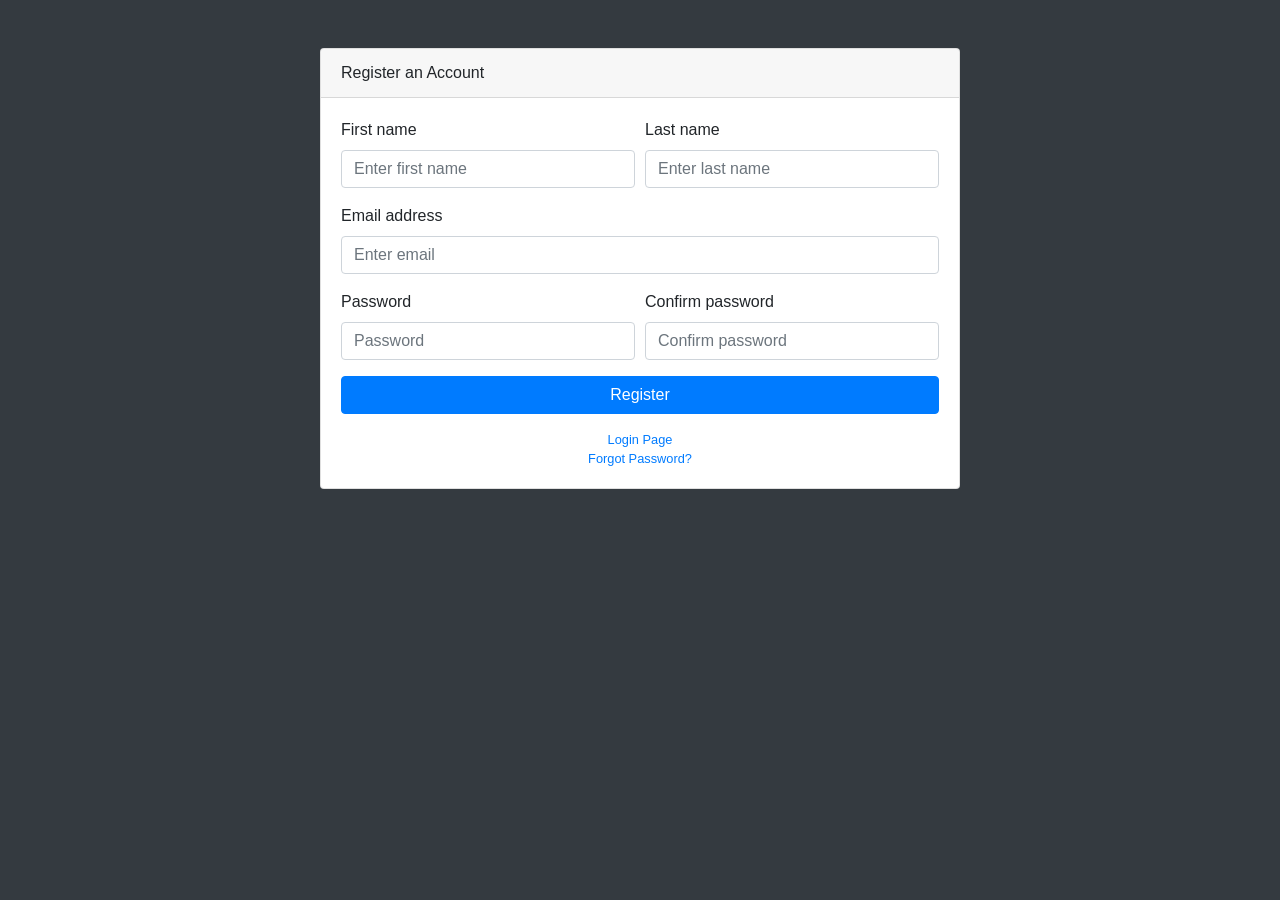
<file: WebApplication7/template/register.html>
<!DOCTYPE html>
<html lang="en">

<head>
  <meta charset="utf-8">
  <meta http-equiv="X-UA-Compatible" content="IE=edge">
  <meta name="viewport" content="width=device-width, initial-scale=1, shrink-to-fit=no">
  <meta name="description" content="">
  <meta name="author" content="">
  <title>SB Admin - Start Bootstrap Template</title>
  <!-- Bootstrap core CSS-->
  <link href="vendor/bootstrap/css/bootstrap.min.css" rel="stylesheet">
  <!-- Custom fonts for this template-->
  <link href="vendor/font-awesome/css/font-awesome.min.css" rel="stylesheet" type="text/css">
  <!-- Custom styles for this template-->
  <link href="css/sb-admin.css" rel="stylesheet">
</head>

<body class="bg-dark">
  <div class="container">
    <div class="card card-register mx-auto mt-5">
      <div class="card-header">Register an Account</div>
      <div class="card-body">
        <form>
          <div class="form-group">
            <div class="form-row">
              <div class="col-md-6">
                <label for="exampleInputName">First name</label>
                <input class="form-control" id="exampleInputName" type="text" aria-describedby="nameHelp" placeholder="Enter first name">
              </div>
              <div class="col-md-6">
                <label for="exampleInputLastName">Last name</label>
                <input class="form-control" id="exampleInputLastName" type="text" aria-describedby="nameHelp" placeholder="Enter last name">
              </div>
            </div>
          </div>
          <div class="form-group">
            <label for="exampleInputEmail1">Email address</label>
            <input class="form-control" id="exampleInputEmail1" type="email" aria-describedby="emailHelp" placeholder="Enter email">
          </div>
          <div class="form-group">
            <div class="form-row">
              <div class="col-md-6">
                <label for="exampleInputPassword1">Password</label>
                <input class="form-control" id="exampleInputPassword1" type="password" placeholder="Password">
              </div>
              <div class="col-md-6">
                <label for="exampleConfirmPassword">Confirm password</label>
                <input class="form-control" id="exampleConfirmPassword" type="password" placeholder="Confirm password">
              </div>
            </div>
          </div>
          <a class="btn btn-primary btn-block" href="login.html">Register</a>
        </form>
        <div class="text-center">
          <a class="d-block small mt-3" href="login.html">Login Page</a>
          <a class="d-block small" href="forgot-password.html">Forgot Password?</a>
        </div>
      </div>
    </div>
  </div>
  <!-- Bootstrap core JavaScript-->
  <script src="vendor/jquery/jquery.min.js"></script>
  <script src="vendor/bootstrap/js/bootstrap.bundle.min.js"></script>
  <!-- Core plugin JavaScript-->
  <script src="vendor/jquery-easing/jquery.easing.min.js"></script>
</body>

</html>
</file>
<file: WebApplication7/template/css/sb-admin.css>
html {
  position: relative;
  min-height: 100%;
}

body {
  overflow-x: hidden;
}

body.sticky-footer {
  margin-bottom: 56px;
}

body.sticky-footer .content-wrapper {
  min-height: calc(100vh - 56px - 56px);
}

body.fixed-nav {
  padding-top: 56px;
}

.content-wrapper {
  min-height: calc(100vh - 56px);
  padding-top: 1rem;
}

.scroll-to-top {
  position: fixed;
  right: 15px;
  bottom: 3px;
  display: none;
  width: 50px;
  height: 50px;
  text-align: center;
  color: white;
  background: rgba(52, 58, 64, 0.5);
  line-height: 45px;
}

.scroll-to-top:focus, .scroll-to-top:hover {
  color: white;
}

.scroll-to-top:hover {
  background: #343a40;
}

.scroll-to-top i {
  font-weight: 800;
}

.smaller {
  font-size: 0.7rem;
}

.o-hidden {
  overflow: hidden !important;
}

.z-0 {
  z-index: 0;
}

.z-1 {
  z-index: 1;
}

#mainNav .navbar-collapse {
  overflow: auto;
  max-height: 75vh;
}

#mainNav .navbar-collapse .navbar-nav .nav-item .nav-link {
  cursor: pointer;
}

#mainNav .navbar-collapse .navbar-sidenav .nav-link-collapse:after {
  float: right;
  content: '\f107';
  font-family: 'FontAwesome';
}

#mainNav .navbar-collapse .navbar-sidenav .nav-link-collapse.collapsed:after {
  content: '\f105';
}

#mainNav .navbar-collapse .navbar-sidenav .sidenav-second-level,
#mainNav .navbar-collapse .navbar-sidenav .sidenav-third-level {
  padding-left: 0;
}

#mainNav .navbar-collapse .navbar-sidenav .sidenav-second-level > li > a,
#mainNav .navbar-collapse .navbar-sidenav .sidenav-third-level > li > a {
  display: block;
  padding: 0.5em 0;
}

#mainNav .navbar-collapse .navbar-sidenav .sidenav-second-level > li > a:focus, #mainNav .navbar-collapse .navbar-sidenav .sidenav-second-level > li > a:hover,
#mainNav .navbar-collapse .navbar-sidenav .sidenav-third-level > li > a:focus,
#mainNav .navbar-collapse .navbar-sidenav .sidenav-third-level > li > a:hover {
  text-decoration: none;
}

#mainNav .navbar-collapse .navbar-sidenav .sidenav-second-level > li > a {
  padding-left: 1em;
}

#mainNav .navbar-collapse .navbar-sidenav .sidenav-third-level > li > a {
  padding-left: 2em;
}

#mainNav .navbar-collapse .sidenav-toggler {
  display: none;
}

#mainNav .navbar-collapse .navbar-nav > .nav-item.dropdown > .nav-link {
  position: relative;
  min-width: 45px;
}

#mainNav .navbar-collapse .navbar-nav > .nav-item.dropdown > .nav-link:after {
  float: right;
  width: auto;
  content: '\f105';
  border: none;
  font-family: 'FontAwesome';
}

#mainNav .navbar-collapse .navbar-nav > .nav-item.dropdown > .nav-link .indicator {
  position: absolute;
  top: 5px;
  left: 21px;
  font-size: 10px;
}

#mainNav .navbar-collapse .navbar-nav > .nav-item.dropdown.show > .nav-link:after {
  content: '\f107';
}

#mainNav .navbar-collapse .navbar-nav > .nav-item.dropdown .dropdown-menu > .dropdown-item > .dropdown-message {
  overflow: hidden;
  max-width: none;
  text-overflow: ellipsis;
}

@media (min-width: 992px) {
  #mainNav .navbar-brand {
    width: 250px;
  }
  #mainNav .navbar-collapse {
    overflow: visible;
    max-height: none;
  }
  #mainNav .navbar-collapse .navbar-sidenav {
    position: absolute;
    top: 0;
    left: 0;
    -webkit-flex-direction: column;
    -ms-flex-direction: column;
    flex-direction: column;
    margin-top: 56px;
  }
  #mainNav .navbar-collapse .navbar-sidenav > .nav-item {
    width: 250px;
    padding: 0;
  }
  #mainNav .navbar-collapse .navbar-sidenav > .nav-item > .nav-link {
    padding: 1em;
  }
  #mainNav .navbar-collapse .navbar-sidenav > .nav-item .sidenav-second-level,
  #mainNav .navbar-collapse .navbar-sidenav > .nav-item .sidenav-third-level {
    padding-left: 0;
    list-style: none;
  }
  #mainNav .navbar-collapse .navbar-sidenav > .nav-item .sidenav-second-level > li,
  #mainNav .navbar-collapse .navbar-sidenav > .nav-item .sidenav-third-level > li {
    width: 250px;
  }
  #mainNav .navbar-collapse .navbar-sidenav > .nav-item .sidenav-second-level > li > a,
  #mainNav .navbar-collapse .navbar-sidenav > .nav-item .sidenav-third-level > li > a {
    padding: 1em;
  }
  #mainNav .navbar-collapse .navbar-sidenav > .nav-item .sidenav-second-level > li > a {
    padding-left: 2.75em;
  }
  #mainNav .navbar-collapse .navbar-sidenav > .nav-item .sidenav-third-level > li > a {
    padding-left: 3.75em;
  }
  #mainNav .navbar-collapse .navbar-nav > .nav-item.dropdown > .nav-link {
    min-width: 0;
  }
  #mainNav .navbar-collapse .navbar-nav > .nav-item.dropdown > .nav-link:after {
    width: 24px;
    text-align: center;
  }
  #mainNav .navbar-collapse .navbar-nav > .nav-item.dropdown .dropdown-menu > .dropdown-item > .dropdown-message {
    max-width: 300px;
  }
}

#mainNav.fixed-top .sidenav-toggler {
  display: none;
}

@media (min-width: 992px) {
  #mainNav.fixed-top .navbar-sidenav {
    height: calc(100vh - 112px);
  }
  #mainNav.fixed-top .sidenav-toggler {
    position: absolute;
    top: 0;
    left: 0;
    display: flex;
    -webkit-flex-direction: column;
    -ms-flex-direction: column;
    flex-direction: column;
    margin-top: calc(100vh - 56px);
  }
  #mainNav.fixed-top .sidenav-toggler > .nav-item {
    width: 250px;
    padding: 0;
  }
  #mainNav.fixed-top .sidenav-toggler > .nav-item > .nav-link {
    padding: 1em;
  }
}

#mainNav.fixed-top.navbar-dark .sidenav-toggler {
  background-color: #212529;
}

#mainNav.fixed-top.navbar-dark .sidenav-toggler a i {
  color: #adb5bd;
}

#mainNav.fixed-top.navbar-light .sidenav-toggler {
  background-color: #dee2e6;
}

#mainNav.fixed-top.navbar-light .sidenav-toggler a i {
  color: rgba(0, 0, 0, 0.5);
}

body.sidenav-toggled #mainNav.fixed-top .sidenav-toggler {
  overflow-x: hidden;
  width: 55px;
}

body.sidenav-toggled #mainNav.fixed-top .sidenav-toggler .nav-item,
body.sidenav-toggled #mainNav.fixed-top .sidenav-toggler .nav-link {
  width: 55px !important;
}

body.sidenav-toggled #mainNav.fixed-top #sidenavToggler i {
  -webkit-transform: scaleX(-1);
  -moz-transform: scaleX(-1);
  -o-transform: scaleX(-1);
  transform: scaleX(-1);
  filter: FlipH;
  -ms-filter: 'FlipH';
}

#mainNav.static-top .sidenav-toggler {
  display: none;
}

@media (min-width: 992px) {
  #mainNav.static-top .sidenav-toggler {
    display: flex;
  }
}

body.sidenav-toggled #mainNav.static-top #sidenavToggler i {
  -webkit-transform: scaleX(-1);
  -moz-transform: scaleX(-1);
  -o-transform: scaleX(-1);
  transform: scaleX(-1);
  filter: FlipH;
  -ms-filter: 'FlipH';
}

.content-wrapper {
  overflow-x: hidden;
  background: white;
}

@media (min-width: 992px) {
  .content-wrapper {
    margin-left: 250px;
  }
}

#sidenavToggler i {
  font-weight: 800;
}

.navbar-sidenav-tooltip.show {
  display: none;
}

@media (min-width: 992px) {
  body.sidenav-toggled .content-wrapper {
    margin-left: 55px;
  }
}

body.sidenav-toggled .navbar-sidenav {
  width: 55px;
}

body.sidenav-toggled .navbar-sidenav .nav-link-text {
  display: none;
}

body.sidenav-toggled .navbar-sidenav .nav-item,
body.sidenav-toggled .navbar-sidenav .nav-link {
  width: 55px !important;
}

body.sidenav-toggled .navbar-sidenav .nav-item:after,
body.sidenav-toggled .navbar-sidenav .nav-link:after {
  display: none;
}

body.sidenav-toggled .navbar-sidenav .nav-item {
  white-space: nowrap;
}

body.sidenav-toggled .navbar-sidenav-tooltip.show {
  display: flex;
}

#mainNav.navbar-dark .navbar-collapse .navbar-sidenav .nav-link-collapse:after {
  color: #868e96;
}

#mainNav.navbar-dark .navbar-collapse .navbar-sidenav > .nav-item > .nav-link {
  color: #868e96;
}

#mainNav.navbar-dark .navbar-collapse .navbar-sidenav > .nav-item > .nav-link:hover {
  color: #adb5bd;
}

#mainNav.navbar-dark .navbar-collapse .navbar-sidenav > .nav-item .sidenav-second-level > li > a,
#mainNav.navbar-dark .navbar-collapse .navbar-sidenav > .nav-item .sidenav-third-level > li > a {
  color: #868e96;
}

#mainNav.navbar-dark .navbar-collapse .navbar-sidenav > .nav-item .sidenav-second-level > li > a:focus, #mainNav.navbar-dark .navbar-collapse .navbar-sidenav > .nav-item .sidenav-second-level > li > a:hover,
#mainNav.navbar-dark .navbar-collapse .navbar-sidenav > .nav-item .sidenav-third-level > li > a:focus,
#mainNav.navbar-dark .navbar-collapse .navbar-sidenav > .nav-item .sidenav-third-level > li > a:hover {
  color: #adb5bd;
}

#mainNav.navbar-dark .navbar-collapse .navbar-nav > .nav-item.dropdown > .nav-link:after {
  color: #adb5bd;
}

@media (min-width: 992px) {
  #mainNav.navbar-dark .navbar-collapse .navbar-sidenav {
    background: #343a40;
  }
  #mainNav.navbar-dark .navbar-collapse .navbar-sidenav li.active a {
    color: white !important;
    background-color: #495057;
  }
  #mainNav.navbar-dark .navbar-collapse .navbar-sidenav li.active a:focus, #mainNav.navbar-dark .navbar-collapse .navbar-sidenav li.active a:hover {
    color: white;
  }
  #mainNav.navbar-dark .navbar-collapse .navbar-sidenav > .nav-item .sidenav-second-level,
  #mainNav.navbar-dark .navbar-collapse .navbar-sidenav > .nav-item .sidenav-third-level {
    background: #343a40;
  }
}

#mainNav.navbar-light .navbar-collapse .navbar-sidenav .nav-link-collapse:after {
  color: rgba(0, 0, 0, 0.5);
}

#mainNav.navbar-light .navbar-collapse .navbar-sidenav > .nav-item > .nav-link {
  color: rgba(0, 0, 0, 0.5);
}

#mainNav.navbar-light .navbar-collapse .navbar-sidenav > .nav-item > .nav-link:hover {
  color: rgba(0, 0, 0, 0.7);
}

#mainNav.navbar-light .navbar-collapse .navbar-sidenav > .nav-item .sidenav-second-level > li > a,
#mainNav.navbar-light .navbar-collapse .navbar-sidenav > .nav-item .sidenav-third-level > li > a {
  color: rgba(0, 0, 0, 0.5);
}

#mainNav.navbar-light .navbar-collapse .navbar-sidenav > .nav-item .sidenav-second-level > li > a:focus, #mainNav.navbar-light .navbar-collapse .navbar-sidenav > .nav-item .sidenav-second-level > li > a:hover,
#mainNav.navbar-light .navbar-collapse .navbar-sidenav > .nav-item .sidenav-third-level > li > a:focus,
#mainNav.navbar-light .navbar-collapse .navbar-sidenav > .nav-item .sidenav-third-level > li > a:hover {
  color: rgba(0, 0, 0, 0.7);
}

#mainNav.navbar-light .navbar-collapse .navbar-nav > .nav-item.dropdown > .nav-link:after {
  color: rgba(0, 0, 0, 0.5);
}

@media (min-width: 992px) {
  #mainNav.navbar-light .navbar-collapse .navbar-sidenav {
    background: #f8f9fa;
  }
  #mainNav.navbar-light .navbar-collapse .navbar-sidenav li.active a {
    color: #000 !important;
    background-color: #e9ecef;
  }
  #mainNav.navbar-light .navbar-collapse .navbar-sidenav li.active a:focus, #mainNav.navbar-light .navbar-collapse .navbar-sidenav li.active a:hover {
    color: #000;
  }
  #mainNav.navbar-light .navbar-collapse .navbar-sidenav > .nav-item .sidenav-second-level,
  #mainNav.navbar-light .navbar-collapse .navbar-sidenav > .nav-item .sidenav-third-level {
    background: #f8f9fa;
  }
}

.card-body-icon {
  position: absolute;
  z-index: 0;
  top: -25px;
  right: -25px;
  font-size: 5rem;
  -webkit-transform: rotate(15deg);
  -ms-transform: rotate(15deg);
  transform: rotate(15deg);
}

@media (min-width: 576px) {
  .card-columns {
    column-count: 1;
  }
}

@media (min-width: 768px) {
  .card-columns {
    column-count: 2;
  }
}

@media (min-width: 1200px) {
  .card-columns {
    column-count: 2;
  }
}

.card-login {
  max-width: 25rem;
}

.card-register {
  max-width: 40rem;
}

footer.sticky-footer {
  position: absolute;
  right: 0;
  bottom: 0;
  width: 100%;
  height: 56px;
  background-color: #e9ecef;
  line-height: 55px;
}

@media (min-width: 992px) {
  footer.sticky-footer {
    width: calc(100% - 250px);
  }
}

@media (min-width: 992px) {
  body.sidenav-toggled footer.sticky-footer {
    width: calc(100% - 55px);
  }
}
</file>
